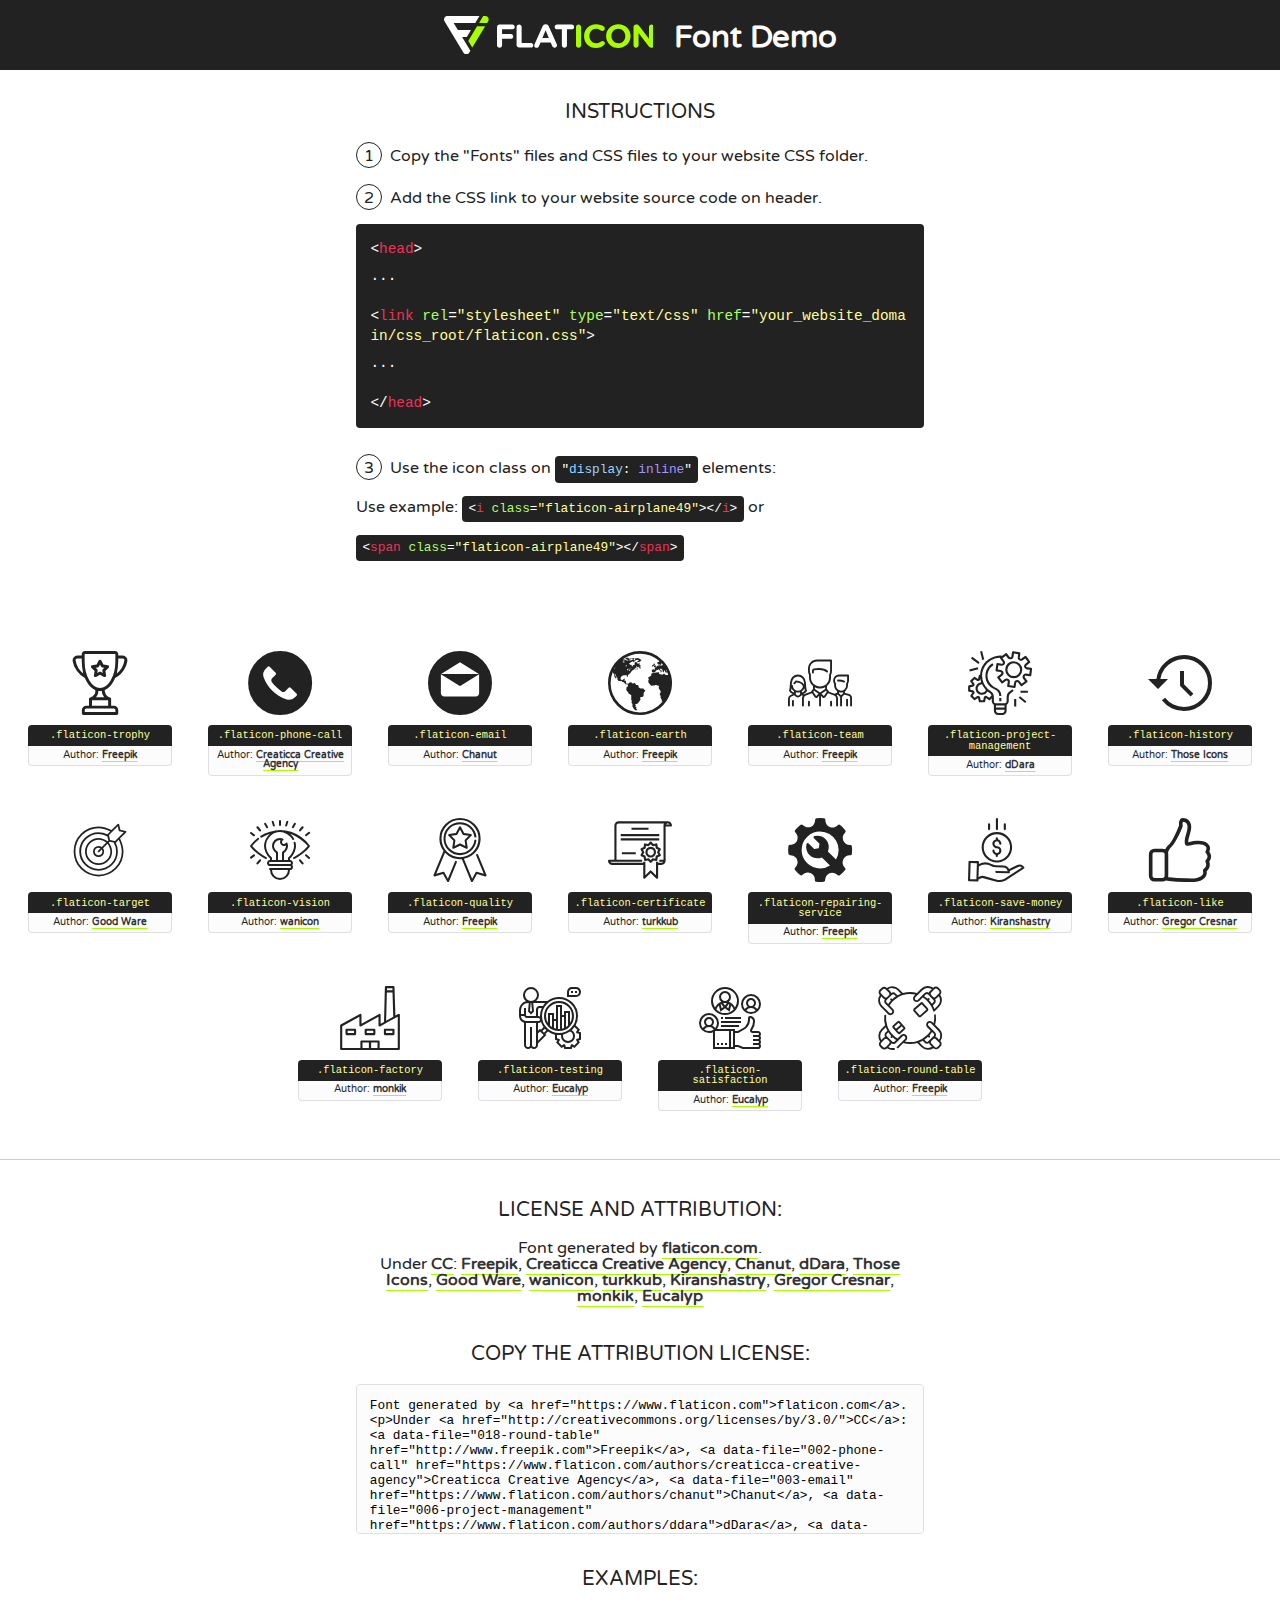
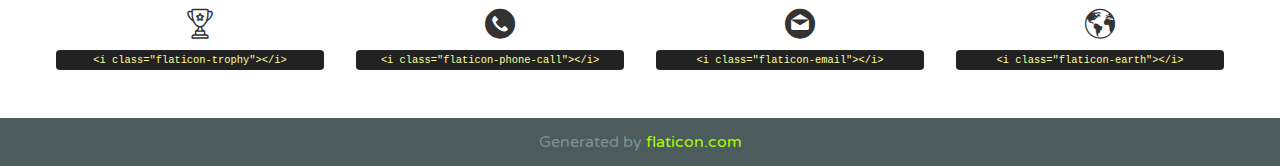
<file: css/icons/font/flaticon.html>
<!DOCTYPE html>
<!--
  Flaticon icon font: Flaticon
  Creation date: 09/01/2020 12:13
-->
<html>
<!DOCTYPE html>
<html>

<head>
    <title>Flaticon WebFont</title>
    <link href="http://fonts.googleapis.com/css?family=Varela+Round" rel="stylesheet" type="text/css" />
    <link rel="stylesheet" type="text/css" href="flaticon.css">
    <meta charset="UTF-8">
    <style>
    html, body, div, span, applet, object, iframe,
    h1, h2, h3, h4, h5, h6, p, blockquote, pre,
    a, abbr, acronym, address, big, cite, code,
    del, dfn, em, img, ins, kbd, q, s, samp,
    small, strike, strong, sub, sup, tt, var,
    b, u, i, center,
    dl, dt, dd, ol, ul, li,
    fieldset, form, label, legend,
    table, caption, tbody, tfoot, thead, tr, th, td,
    article, aside, canvas, details, embed, 
    figure, figcaption, footer, header, hgroup, 
    menu, nav, output, ruby, section, summary,
    time, mark, audio, video {
        margin: 0;
        padding: 0;
        border: 0;
        font-size: 100%;
        font: inherit;
        vertical-align: baseline;
    }
    /* HTML5 display-role reset for older browsers */
    article, aside, details, figcaption, figure, 
    footer, header, hgroup, menu, nav, section {
        display: block;
    }
    body {
        line-height: 1;
    }
    ol, ul {
        list-style: none;
    }
    blockquote, q {
        quotes: none;
    }
    blockquote:before, blockquote:after,
    q:before, q:after {
        content: '';
        content: none;
    }
    table {
        border-collapse: collapse;
        border-spacing: 0;
    }
    body {
        font-family: 'Varela Round', Helvetica, Arial, sans-serif;
        font-size: 16px;
        color: #222;
    }
    a {
        color: #333;
        border-bottom: 1px solid #a9fd00;
        font-weight: bold;
        text-decoration: none;
    }
    * {
        -moz-box-sizing: border-box;
        -webkit-box-sizing: border-box;
        box-sizing: border-box;
        margin: 0;
        padding: 0;
    }
    [class^="flaticon-"]:before, [class*=" flaticon-"]:before, [class^="flaticon-"]:after, [class*=" flaticon-"]:after {
        font-family: Flaticon;
        font-size: 30px;
        font-style: normal;
        margin-left: 20px;
        color: #333;
    }
    .wrapper {
        max-width: 600px;
        margin: auto;
        padding: 0 1em;
    }
    .title {
        font-size: 1.25em;
        text-align: center;
        margin-bottom: 1em;
        text-transform: uppercase;
    }
    header {
        text-align: center;
        background-color: #222;
        color: #fff;
        padding: 1em;
    }
    header .logo {
        width: 210px;
        height: 38px;
        display: inline-block;
        vertical-align: middle;
        margin-right: 1em;
        border: none;
    }
    header strong {
        font-size: 1.95em;
        font-weight: bold;
        vertical-align: middle;
        margin-top: 5px;
        display: inline-block;
    }
    .demo {
        margin: 2em auto;
        line-height: 1.25em;
    }
    .demo ul li {
        margin-bottom: 1em;
    }
    .demo ul li .num {
        color: #222;
        border-radius: 20px;
        display: inline-block;
        width: 26px;
        padding: 3px;
        height: 26px;
        text-align: center;
        margin-right: 0.5em;
        border: 1px solid #222;
    }
    .demo ul li code {
        background-color: #222;
        border-radius: 4px;
        padding: 0.25em 0.5em;
        display: inline-block;
        color: #fff;
        font-family: Consolas,Monaco,Lucida Console,Liberation Mono,DejaVu Sans Mono,Bitstream Vera Sans Mono,Courier New, monospace;
        font-weight: lighter;
        margin-top: 1em;
        font-size: 0.8em;
        word-break: break-all;
    }
    .demo ul li code.big {
        padding: 1em;
        font-size: 0.9em;
    }
    .demo ul li code .red {
        color: #EF3159;
    }
    .demo ul li code .green {
        color: #ACFF65;
    }
    .demo ul li code .yellow {
        color: #FFFF99;
    }
    .demo ul li code .blue {
        color: #99D3FF;
    }
    .demo ul li code .purple {
        color: #A295FF;
    }
    .demo ul li code .dots {
        margin-top: 0.5em;
        display: block;
    }
    #glyphs {
        border-bottom: 1px solid #ccc;
        padding: 2em 0;
        text-align: center;
    }
    .glyph {
        display: inline-block;
        width: 9em;
        margin: 1em;
        text-align: center;
        vertical-align: top;
        background: #FFF;
    }
    .glyph .glyph-icon {
        padding: 10px;
        display: block;
        font-family:"Flaticon";
        font-size: 64px;
        line-height: 1;
    }
    .glyph .glyph-icon:before {
        font-size: 64px;
        color: #222;
        margin-left: 0;
    }
    .class-name {
        font-size: 0.65em;
        background-color: #222;
        color: #fff;
        border-radius: 4px 4px 0 0;
        padding: 0.5em;
        color: #FFFF99;
        font-family: Consolas,Monaco,Lucida Console,Liberation Mono,DejaVu Sans Mono,Bitstream Vera Sans Mono,Courier New, monospace;
    }
    .author-name {
        font-size: 0.6em;
        background-color: #fcfcfd;
        border: 1px solid #DEDEE4;
        border-top: 0;
        border-radius: 0 0 4px 4px;
        padding: 0.5em;
    }
    .class-name:last-child {
        font-size: 10px;
        color:#888;
    }
    .class-name:last-child a {
        font-size: 10px;
        color:#555;
    }
    .class-name:last-child a:hover {
        color:#a9fd00;
    }
    .glyph > input {
        display: block;
        width: 100px;
        margin: 5px auto;
        text-align: center;
        font-size: 12px;
        cursor: text;
    }
    .glyph > input.icon-input {
        font-family:"Flaticon";
        font-size: 16px;
        margin-bottom: 10px;
    }
    .attribution .title {
        margin-top: 2em;
    }
    .attribution textarea {
        background-color: #fcfcfd;
        padding: 1em;
        border: none;
        box-shadow: none;
        border: 1px solid #DEDEE4;
        border-radius: 4px;
        resize: none;
        width: 100%;
        height: 150px;
        font-size: 0.8em;
        font-family: Consolas,Monaco,Lucida Console,Liberation Mono,DejaVu Sans Mono,Bitstream Vera Sans Mono,Courier New, monospace;
        -webkit-appearance: none;
    }
    .iconsuse {
        margin: 2em auto;
        text-align: center;
        max-width: 1200px;
    }
    .iconsuse:after {
        content: '';
        display: table;
        clear: both;
    }
    .iconsuse .image {
        float: left;
        width: 25%;
        padding: 0 1em;
    }
    .iconsuse .image p {
        margin-bottom: 1em;
    }
    .iconsuse .image span {
        display: block;
        font-size: 0.65em;
        background-color: #222;
        color: #fff;
        border-radius: 4px;
        padding: 0.5em;
        color: #FFFF99;
        margin-top: 1em;
        font-family: Consolas,Monaco,Lucida Console,Liberation Mono,DejaVu Sans Mono,Bitstream Vera Sans Mono,Courier New, monospace;
    }
    #footer {
        text-align: center;
        background-color: #4C5B5C;
        color: #7c9192;
        padding: 1em;
    }
    #footer a {
        border: none;
        color: #a9fd00;
        font-weight: normal;
    }
    @media (max-width: 960px) {
        .iconsuse .image {
            width: 50%;
        }
    }
    @media (max-width: 560px) {
        .iconsuse .image {
            width: 100%;
        }
    }
    </style>
</head>

<body class="characters-off">

    <header>
        <a href="https://www.flaticon.com" target="_blank" class="logo">
            <svg version="1.1" xmlns="http://www.w3.org/2000/svg" xmlns:xlink="http://www.w3.org/1999/xlink" xmlns:a="http://ns.adobe.com/AdobeSVGViewerExtensions/3.0/" viewBox="0 0 560.875 102.036" enable-background="new 0 0 560.875 102.036" xml:space="preserve">
                <defs>
                </defs>
                <g>
                    <g class="letters">
                        <path fill="#ffffff" d="M141.596,29.675c0-3.777,2.985-6.767,6.764-6.767h34.438c3.426,0,6.15,2.728,6.15,6.15
                        c0,3.43-2.724,6.149-6.15,6.149h-27.674v13.091h23.719c3.429,0,6.151,2.724,6.151,6.15c0,3.43-2.723,6.149-6.151,6.149h-23.719
                        v17.574c0,3.773-2.986,6.761-6.764,6.761c-3.779,0-6.764-2.989-6.764-6.761V29.675z"></path>
                        <path fill="#ffffff" d="M193.844,29.149c0-3.781,2.985-6.767,6.764-6.767c3.776,0,6.763,2.985,6.763,6.767v42.957h25.039
                        c3.426,0,6.149,2.726,6.149,6.153c0,3.425-2.723,6.15-6.149,6.15h-31.802c-3.779,0-6.764-2.986-6.764-6.768V29.149z"></path>
                        <path fill="#ffffff" d="M241.891,75.71l21.438-48.407c1.492-3.341,4.215-5.357,7.906-5.357h0.792
                        c3.686,0,6.323,2.017,7.815,5.357l21.439,48.407c0.436,0.967,0.701,1.845,0.701,2.723c0,3.602-2.809,6.501-6.414,6.501
                        c-3.161,0-5.269-1.845-6.499-4.655l-4.132-9.661h-27.059l-4.301,10.102c-1.144,2.631-3.426,4.214-6.237,4.214
                        c-3.517,0-6.24-2.81-6.24-6.325C241.1,77.64,241.451,76.677,241.891,75.71z M279.932,58.666l-8.521-20.297l-8.526,20.297H279.932
                        z"></path>
                        <path fill="#ffffff" d="M314.864,35.387H301.86c-3.429,0-6.239-2.813-6.239-6.238c0-3.429,2.811-6.24,6.239-6.24h39.533
                        c3.426,0,6.237,2.811,6.237,6.24c0,3.425-2.811,6.238-6.237,6.238h-13.001v42.785c0,3.773-2.99,6.761-6.764,6.761
                        c-3.779,0-6.764-2.989-6.764-6.761V35.387z"></path>
                        <path fill="#A9FD00" d="M352.615,29.149c0-3.781,2.985-6.767,6.767-6.767c3.774,0,6.761,2.985,6.761,6.767v49.024
                        c0,3.773-2.987,6.761-6.761,6.761c-3.781,0-6.767-2.989-6.767-6.761V29.149z"></path>
                        <path fill="#A9FD00" d="M374.132,53.836v-0.179c0-17.481,13.178-31.801,32.065-31.801c9.22,0,15.459,2.458,20.557,6.238
                        c1.402,1.054,2.637,2.985,2.637,5.357c0,3.692-2.985,6.59-6.681,6.59c-1.845,0-3.071-0.702-4.044-1.319
                        c-3.776-2.813-7.729-4.393-12.562-4.393c-10.364,0-17.831,8.611-17.831,19.154v0.173c0,10.542,7.291,19.329,17.831,19.329
                        c5.715,0,9.492-1.756,13.359-4.834c1.049-0.874,2.458-1.491,4.039-1.491c3.429,0,6.325,2.813,6.325,6.236
                        c0,2.106-1.056,3.78-2.282,4.834c-5.539,4.834-12.036,7.733-21.878,7.733C387.572,85.464,374.132,71.493,374.132,53.836z"></path>
                        <path fill="#A9FD00" d="M433.009,53.836v-0.179c0-17.481,13.79-31.801,32.766-31.801c18.981,0,32.592,14.143,32.592,31.628v0.173
                        c0,17.483-13.785,31.807-32.769,31.807C446.625,85.464,433.009,71.32,433.009,53.836z M484.224,53.836v-0.179
                        c0-10.539-7.725-19.326-18.626-19.326c-10.893,0-18.449,8.611-18.449,19.154v0.173c0,10.542,7.73,19.329,18.626,19.329
                        C476.676,72.986,484.224,64.378,484.224,53.836z"></path>
                        <path fill="#A9FD00" d="M506.233,29.321c0-3.774,2.99-6.763,6.767-6.763h1.401c3.252,0,5.183,1.583,7.029,3.953l26.093,34.265
                        V29.059c0-3.692,2.99-6.677,6.681-6.677c3.683,0,6.671,2.985,6.671,6.677v48.934c0,3.78-2.987,6.765-6.764,6.765h-0.436
                        c-3.257,0-5.188-1.581-7.034-3.953l-27.056-35.492v32.944c0,3.687-2.985,6.676-6.678,6.676c-3.683,0-6.673-2.989-6.673-6.676
                        V29.321z"></path>
                    </g>
                    <g class="insignia">
                        <path fill="#ffffff" d="M48.372,56.137h12.517l11.156-18.537H37.186L25.688,18.539h57.825L94.668,0H9.271
                        C5.925,0,2.842,1.801,1.198,4.716c-1.644,2.907-1.593,6.482,0.134,9.343l50.38,83.501c1.678,2.781,4.689,4.476,7.938,4.476
                        c3.246,0,6.257-1.695,7.935-4.476l2.898-4.804L48.372,56.137z"></path>
                        <g class="i">
                            <path fill="#A9FD00" d="M93.575,18.539h0.031v0.004l21.652,0.004l2.705-4.488c1.727-2.861,1.778-6.436,0.133-9.343
                            C116.454,1.801,113.371,0,110.026,0h-5.294L93.575,18.539z"></path>
                            <polygon fill="#A9FD00" points="88.291,27.356 64.725,66.486 75.519,84.404 109.942,27.356"></polygon>
                        </g>
                    </g>
                </g>
            </svg>
        </a>
        <strong>Font Demo</strong>
    </header>


    <section class="demo wrapper">

        <p class="title">Instructions</p>

        <ul>
            <li>
                <span class="num">1</span>Copy the "Fonts" files and CSS files to your website CSS folder.
            </li>
            <li>
                <span class="num">2</span>Add the CSS link to your website source code on header.
                <code class="big">
                    &lt;<span class="red">head</span>&gt;
                    <br/><span class="dots">...</span>
                    <br/>&lt;<span class="red">link</span> <span class="green">rel</span>=<span class="yellow">"stylesheet"</span> <span class="green">type</span>=<span class="yellow">"text/css"</span> <span class="green">href</span>=<span class="yellow">"your_website_domain/css_root/flaticon.css"</span>&gt;
                    <br/><span class="dots">...</span>
                    <br/>&lt;/<span class="red">head</span>&gt;
                </code>
            </li>

            <li>
                <p>
                    <span class="num">3</span>Use the icon class on <code>"<span class="blue">display</span>:<span class="purple"> inline</span>"</code> elements:
                    <br />
                    Use example: <code>&lt;<span class="red">i</span> <span class="green">class</span>=<span class="yellow">&quot;flaticon-airplane49&quot;</span>&gt;&lt;/<span class="red">i</span>&gt;</code> or <code>&lt;<span class="red">span</span> <span class="green">class</span>=<span class="yellow">&quot;flaticon-airplane49&quot;</span>&gt;&lt;/<span class="red">span</span>&gt;</code>
            </li>
        </ul>

    </section>




   <section id="glyphs">          
    
      
        <div class="glyph"><div class="glyph-icon flaticon-trophy"></div>
            <div class="class-name">.flaticon-trophy</div>
            <div class="author-name">Author: <a data-file="001-trophy" href="http://www.freepik.com">Freepik</a> </div> 
        </div>        
        
        <div class="glyph"><div class="glyph-icon flaticon-phone-call"></div>
            <div class="class-name">.flaticon-phone-call</div>
            <div class="author-name">Author: <a data-file="002-phone-call" href="https://www.flaticon.com/authors/creaticca-creative-agency">Creaticca Creative Agency</a> </div> 
        </div>        
        
        <div class="glyph"><div class="glyph-icon flaticon-email"></div>
            <div class="class-name">.flaticon-email</div>
            <div class="author-name">Author: <a data-file="003-email" href="https://www.flaticon.com/authors/chanut">Chanut</a> </div> 
        </div>        
        
        <div class="glyph"><div class="glyph-icon flaticon-earth"></div>
            <div class="class-name">.flaticon-earth</div>
            <div class="author-name">Author: <a data-file="004-earth" href="http://www.freepik.com">Freepik</a> </div> 
        </div>        
        
        <div class="glyph"><div class="glyph-icon flaticon-team"></div>
            <div class="class-name">.flaticon-team</div>
            <div class="author-name">Author: <a data-file="005-team" href="http://www.freepik.com">Freepik</a> </div> 
        </div>        
        
        <div class="glyph"><div class="glyph-icon flaticon-project-management"></div>
            <div class="class-name">.flaticon-project-management</div>
            <div class="author-name">Author: <a data-file="006-project-management" href="https://www.flaticon.com/authors/ddara">dDara</a> </div> 
        </div>        
        
        <div class="glyph"><div class="glyph-icon flaticon-history"></div>
            <div class="class-name">.flaticon-history</div>
            <div class="author-name">Author: <a data-file="007-history" href="https://www.flaticon.com/authors/those-icons">Those Icons</a> </div> 
        </div>        
        
        <div class="glyph"><div class="glyph-icon flaticon-target"></div>
            <div class="class-name">.flaticon-target</div>
            <div class="author-name">Author: <a data-file="008-target" href="https://www.flaticon.com/authors/good-ware">Good Ware</a> </div> 
        </div>        
        
        <div class="glyph"><div class="glyph-icon flaticon-vision"></div>
            <div class="class-name">.flaticon-vision</div>
            <div class="author-name">Author: <a data-file="009-vision" href="https://www.flaticon.com/authors/wanicon">wanicon</a> </div> 
        </div>        
        
        <div class="glyph"><div class="glyph-icon flaticon-quality"></div>
            <div class="class-name">.flaticon-quality</div>
            <div class="author-name">Author: <a data-file="010-quality" href="http://www.freepik.com">Freepik</a> </div> 
        </div>        
        
        <div class="glyph"><div class="glyph-icon flaticon-certificate"></div>
            <div class="class-name">.flaticon-certificate</div>
            <div class="author-name">Author: <a data-file="011-certificate" href="https://www.flaticon.com/authors/turkkub">turkkub</a> </div> 
        </div>        
        
        <div class="glyph"><div class="glyph-icon flaticon-repairing-service"></div>
            <div class="class-name">.flaticon-repairing-service</div>
            <div class="author-name">Author: <a data-file="012-repairing-service" href="http://www.freepik.com">Freepik</a> </div> 
        </div>        
        
        <div class="glyph"><div class="glyph-icon flaticon-save-money"></div>
            <div class="class-name">.flaticon-save-money</div>
            <div class="author-name">Author: <a data-file="013-save-money" href="https://www.flaticon.com/authors/kiranshastry">Kiranshastry</a> </div> 
        </div>        
        
        <div class="glyph"><div class="glyph-icon flaticon-like"></div>
            <div class="class-name">.flaticon-like</div>
            <div class="author-name">Author: <a data-file="014-like" href="https://www.flaticon.com/authors/gregor-cresnar">Gregor Cresnar</a> </div> 
        </div>        
        
        <div class="glyph"><div class="glyph-icon flaticon-factory"></div>
            <div class="class-name">.flaticon-factory</div>
            <div class="author-name">Author: <a data-file="015-factory" href="https://www.flaticon.com/authors/monkik">monkik</a> </div> 
        </div>        
        
        <div class="glyph"><div class="glyph-icon flaticon-testing"></div>
            <div class="class-name">.flaticon-testing</div>
            <div class="author-name">Author: <a data-file="016-testing" href="https://www.flaticon.com/authors/eucalyp">Eucalyp</a> </div> 
        </div>        
        
        <div class="glyph"><div class="glyph-icon flaticon-satisfaction"></div>
            <div class="class-name">.flaticon-satisfaction</div>
            <div class="author-name">Author: <a data-file="017-satisfaction" href="https://www.flaticon.com/authors/eucalyp">Eucalyp</a> </div> 
        </div>        
        
        <div class="glyph"><div class="glyph-icon flaticon-round-table"></div>
            <div class="class-name">.flaticon-round-table</div>
            <div class="author-name">Author: <a data-file="018-round-table" href="http://www.freepik.com">Freepik</a> </div> 
        </div>        
        

    </section>



    <section class="attribution wrapper"   style="text-align:center;">

      <div class="title">License and attribution:</div><div class="attrDiv">Font generated by <a href="https://www.flaticon.com">flaticon.com</a>. <div><p>Under <a href="http://creativecommons.org/licenses/by/3.0/">CC</a>: <a data-file="018-round-table" href="http://www.freepik.com">Freepik</a>, <a data-file="002-phone-call" href="https://www.flaticon.com/authors/creaticca-creative-agency">Creaticca Creative Agency</a>, <a data-file="003-email" href="https://www.flaticon.com/authors/chanut">Chanut</a>, <a data-file="006-project-management" href="https://www.flaticon.com/authors/ddara">dDara</a>, <a data-file="007-history" href="https://www.flaticon.com/authors/those-icons">Those Icons</a>, <a data-file="008-target" href="https://www.flaticon.com/authors/good-ware">Good Ware</a>, <a data-file="009-vision" href="https://www.flaticon.com/authors/wanicon">wanicon</a>, <a data-file="011-certificate" href="https://www.flaticon.com/authors/turkkub">turkkub</a>, <a data-file="013-save-money" href="https://www.flaticon.com/authors/kiranshastry">Kiranshastry</a>, <a data-file="014-like" href="https://www.flaticon.com/authors/gregor-cresnar">Gregor Cresnar</a>, <a data-file="015-factory" href="https://www.flaticon.com/authors/monkik">monkik</a>, <a data-file="017-satisfaction" href="https://www.flaticon.com/authors/eucalyp">Eucalyp</a></p>  </div>
      </div>
      <div class="title">Copy the Attribution License:</div>

    <textarea onclick="this.focus();this.select();">Font generated by &lt;a href=&quot;https://www.flaticon.com&quot;&gt;flaticon.com&lt;/a&gt;. <p>Under <a href="http://creativecommons.org/licenses/by/3.0/">CC</a>: <a data-file="018-round-table" href="http://www.freepik.com">Freepik</a>, <a data-file="002-phone-call" href="https://www.flaticon.com/authors/creaticca-creative-agency">Creaticca Creative Agency</a>, <a data-file="003-email" href="https://www.flaticon.com/authors/chanut">Chanut</a>, <a data-file="006-project-management" href="https://www.flaticon.com/authors/ddara">dDara</a>, <a data-file="007-history" href="https://www.flaticon.com/authors/those-icons">Those Icons</a>, <a data-file="008-target" href="https://www.flaticon.com/authors/good-ware">Good Ware</a>, <a data-file="009-vision" href="https://www.flaticon.com/authors/wanicon">wanicon</a>, <a data-file="011-certificate" href="https://www.flaticon.com/authors/turkkub">turkkub</a>, <a data-file="013-save-money" href="https://www.flaticon.com/authors/kiranshastry">Kiranshastry</a>, <a data-file="014-like" href="https://www.flaticon.com/authors/gregor-cresnar">Gregor Cresnar</a>, <a data-file="015-factory" href="https://www.flaticon.com/authors/monkik">monkik</a>, <a data-file="017-satisfaction" href="https://www.flaticon.com/authors/eucalyp">Eucalyp</a></p>  
     </textarea>

    </section>

    <section class="iconsuse">

          <div class="title">Examples:</div>            
             
            <div class="image">
                <p>
                    <i class="glyph-icon flaticon-trophy"></i> 
                    <span>&lt;i class=&quot;flaticon-trophy&quot;&gt;&lt;/i&gt;</span>
                </p>
            </div>
            
            <div class="image">
                <p>
                    <i class="glyph-icon flaticon-phone-call"></i> 
                    <span>&lt;i class=&quot;flaticon-phone-call&quot;&gt;&lt;/i&gt;</span>
                </p>
            </div>
            
            <div class="image">
                <p>
                    <i class="glyph-icon flaticon-email"></i> 
                    <span>&lt;i class=&quot;flaticon-email&quot;&gt;&lt;/i&gt;</span>
                </p>
            </div>
            
            <div class="image">
                <p>
                    <i class="glyph-icon flaticon-earth"></i> 
                    <span>&lt;i class=&quot;flaticon-earth&quot;&gt;&lt;/i&gt;</span>
                </p>
            </div>
                       
        </div>
                            
    </section>

<div id="footer">
    <div>Generated by <a href="https://www.flaticon.com">flaticon.com</a>
    </div>
</div>



</body>
</html>
</file>
<file: css/icons/font/flaticon.css>
/*
  	Flaticon icon font: Flaticon
  	Creation date: 09/01/2020 12:13
  	*/

@font-face {
  font-family: "Flaticon";
  src: url("./Flaticon.eot");
  src: url("./Flaticon.eot?#iefix") format("embedded-opentype"),
       url("./Flaticon.woff2") format("woff2"),
       url("./Flaticon.woff") format("woff"),
       url("./Flaticon.ttf") format("truetype"),
       url("./Flaticon.svg#Flaticon") format("svg");
  font-weight: normal;
  font-style: normal;
}

@media screen and (-webkit-min-device-pixel-ratio:0) {
  @font-face {
    font-family: "Flaticon";
    src: url("./Flaticon.svg#Flaticon") format("svg");
  }
}

[class^="flaticon-"]:before, [class*=" flaticon-"]:before,
[class^="flaticon-"]:after, [class*=" flaticon-"]:after {   
  font-family: Flaticon;
        font-size: 20px;
font-style: normal;
margin-left: 20px;
}

.flaticon-trophy:before { content: "\f100"; }
.flaticon-phone-call:before { content: "\f101"; }
.flaticon-email:before { content: "\f102"; }
.flaticon-earth:before { content: "\f103"; }
.flaticon-team:before { content: "\f104"; }
.flaticon-project-management:before { content: "\f105"; }
.flaticon-history:before { content: "\f106"; }
.flaticon-target:before { content: "\f107"; }
.flaticon-vision:before { content: "\f108"; }
.flaticon-quality:before { content: "\f109"; }
.flaticon-certificate:before { content: "\f10a"; }
.flaticon-repairing-service:before { content: "\f10b"; }
.flaticon-save-money:before { content: "\f10c"; }
.flaticon-like:before { content: "\f10d"; }
.flaticon-factory:before { content: "\f10e"; }
.flaticon-testing:before { content: "\f10f"; }
.flaticon-satisfaction:before { content: "\f110"; }
.flaticon-round-table:before { content: "\f111"; }
</file>
